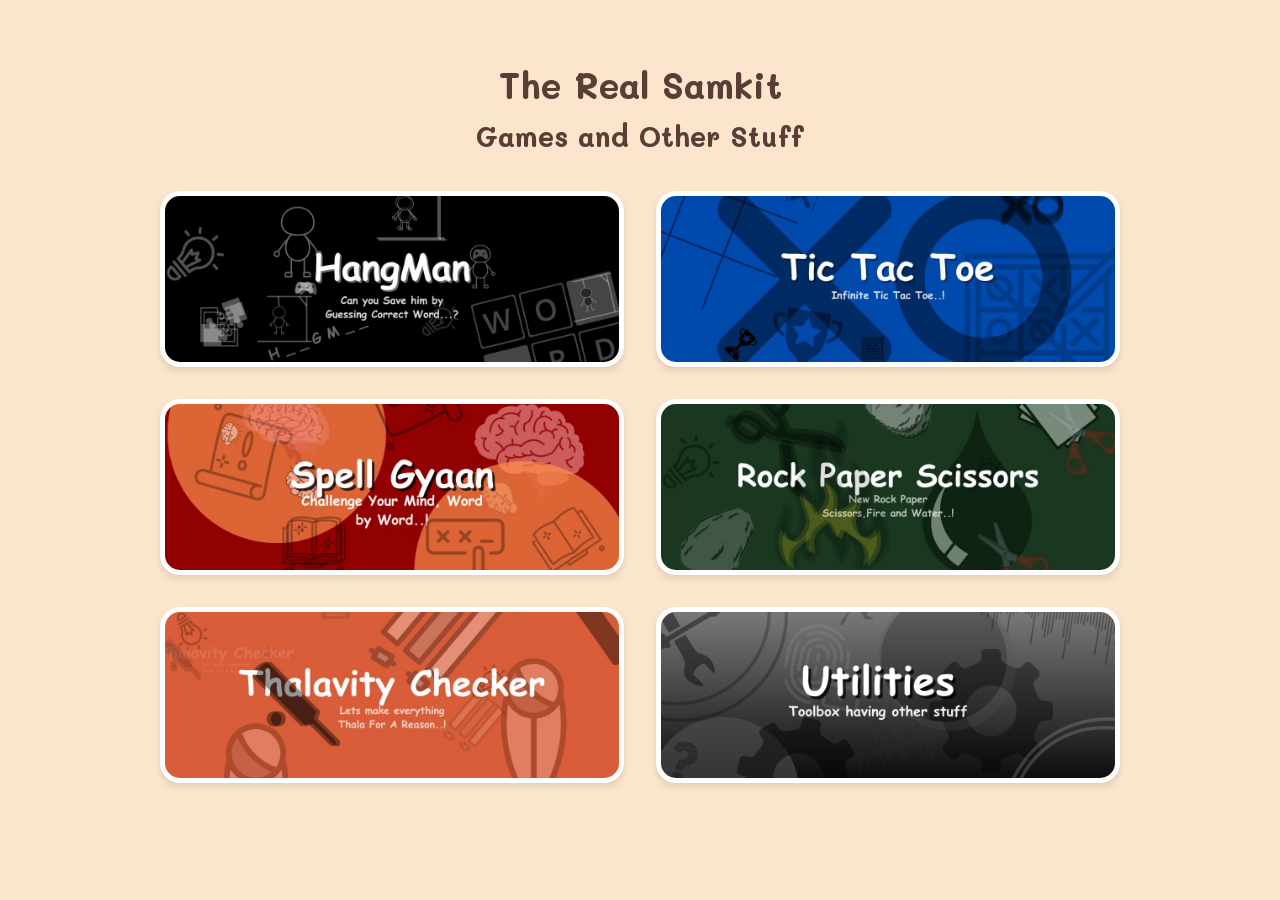
<file: index.html>
<!doctype html>
<html lang="en">
	<head>
		<meta charset="UTF-8" />
		<meta name="viewport" content="width=device-width, initial-scale=1.0" />
		<link rel="preconnect" href="https://fonts.googleapis.com" />
		<link rel="preconnect" href="https://fonts.gstatic.com" crossorigin />
		<link
			href="https://fonts.googleapis.com/css2?family=Mali:ital,wght@0,200;0,300;0,400;0,500;0,600;0,700;1,200;1,300;1,400;1,500;1,600;1,700&display=swap"
			rel="stylesheet"
		/>
		<link rel="stylesheet" href="style.css" />
		<link rel="shortcut icon" href="assets/favicon.png" type="image/png" />
		<title>The Real Samkit</title>
	</head>
	<body class="flex">
		<main class="base">
			<div class="title">
				<h1>The Real Samkit</h1>
				<h3>Games and Other Stuff</h3>
			</div>
			<div class="gameTitleCon flex">
				<a href="https://therealsamkit.github.io/HangMan_Game/" class="imgCon flex"
					><img src="assets/Hangman.jpg" alt="Hangman Game" class="img"
				/></a>
				<a href="https://therealsamkit.github.io/Tic_Tac_Toe/" class="imgCon flex"
					><img src="assets/Tic Tac Toe.jpg" alt="Tic Tac Toe Game" class="img"
				/></a>
				<a href="https://therealsamkit.github.io/SpellGyaan/" class="imgCon flex"
					><img src="assets/Spell Gyaan.jpg" alt="SpellGyaan" class="img"
				/></a>
				<a href="https://therealsamkit.github.io/RockPaperScissors/" class="imgCon flex">
					<img src="assets/Rock Paper.jpg" alt="Rock Paper Scissors Game" class="img" /></a
				><a href="https://therealsamkit.github.io/ThalaForAReason/" class="imgCon flex">
					<img src="assets/Thalavity Checker.jpg" alt="ThalaForAReason" class="img"
				/></a>
				<a href="https://therealsamkit.github.io/Index-Page/utilities.html" class="imgCon flex">
					<img src="assets/utilities.png" alt="utilities page" class="img"
				/></a>
			</div>
		</main>
	</body>
</html>
</file>
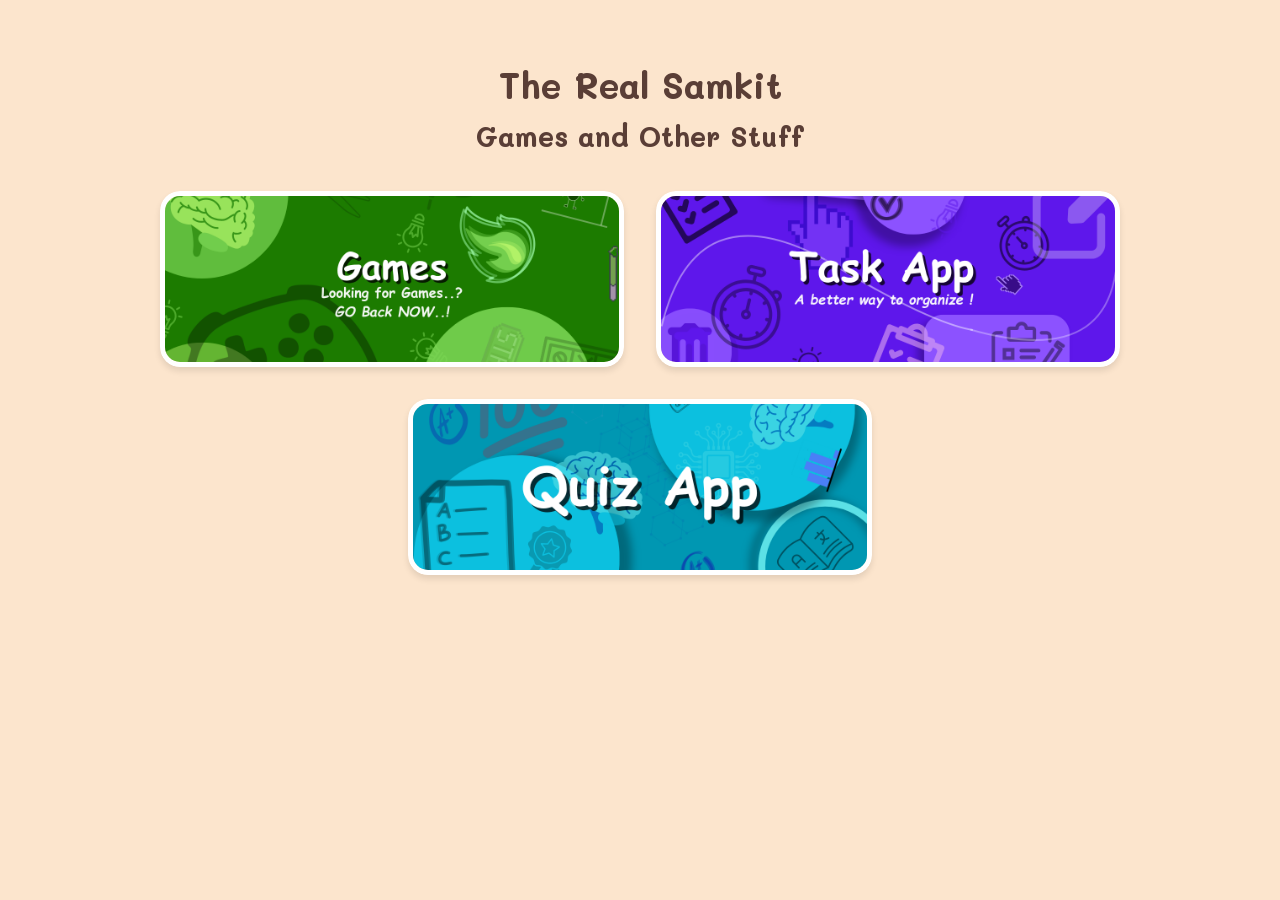
<file: utilities.html>
<!doctype html>
<html lang="en">
	<head>
		<meta charset="UTF-8" />
		<meta name="viewport" content="width=device-width, initial-scale=1.0" />
		<link rel="stylesheet" href="style.css" />
		<link rel="preconnect" href="https://fonts.googleapis.com" />
		<link rel="preconnect" href="https://fonts.gstatic.com" crossorigin />
		<link
			href="https://fonts.googleapis.com/css2?family=Mali:ital,wght@0,200;0,300;0,400;0,500;0,600;0,700;1,200;1,300;1,400;1,500;1,600;1,700&display=swap"
			rel="stylesheet"
		/>
		<link rel="shortcut icon" href="favicon.png" type="image/png" />
		<title>Utilities by TheRealSamkit</title>
	</head>
	<body class="flex">
		<main class="base">
			<div class="title">
				<h1>The Real Samkit</h1>
				<h3>Games and Other Stuff</h3>
			</div>
			<div class="gameTitleCon flex">
				<a href="https://therealsamkit.github.io/Index-Page/" class="imgCon flex"
					><img src="assets/games.png" alt="games page therealsamkit" class="img"
				/></a>
				<a href="https://therealsamkit.github.io/todo_app/" class="imgCon flex"
					><img src="assets/task_app.png" alt="KanbanTask App therealsamkit" class="img"
				/></a>
				<a href="https://therealsamkit.github.io/QuizApp/" class="imgCon flex"
					><img src="assets/quiz_app.png" alt="quizApp therealsamkit" class="img"
				/></a>
			</div>
		</main>
	</body>
</html>
</file>
<file: style.css>
* {
	padding: 0;
	margin: 0;
	box-sizing: border-box;
	font-family: "Mali", serif;
}

body {
	flex-direction: column;
	background-color: #fce5cd;
	color: #333;
	height: 100vh;
	width: 100%;
	overflow: auto;
	line-height: 1.6;
}

.title {
	text-align: center;
	padding: 1em 0;
	font-size: 1.5rem;
	font-weight: bold;
	color: #5a3e36;
}

.flex {
	display: flex;
	justify-content: center;
	align-items: center;
}

h1 {
	font-size: 1.5em;
}

img {
	height: 11rem;
	width: 29rem;
	object-fit: cover;
	border-radius: 20px;
	border: 5px solid white;
	box-shadow: 0px 4px 6px rgba(0, 0, 0, 0.1);
}

.imgCon {
	height: 11rem;
	width: 29rem;
	border-radius: 20px;
	text-align: center;
	overflow: hidden;
	transition:
		transform 0.2s,
		box-shadow 0.2s;
	margin: 0.5rem;
	box-shadow: 0px 4px 6px rgba(0, 0, 0, 0.1);
}

.imgCon:hover {
	transform: scale(1.1);
	box-shadow: 0px 6px 8px rgba(0, 0, 0, 0.2);
}

.base {
	height: calc(100vh - 4rem);
	width: 100%;
}

.gameTitleCon {
	width: 100%;
	text-align: center;
	flex-direction: row;
	flex-wrap: wrap;
	gap: 1rem;
}

@media only screen and (max-width: 767px) {
	.gameTitleCon {
		flex-direction: column;
	}

	.img {
		height: 7rem;
		width: 18rem;
	}

	.imgCon {
		height: 7rem;
		width: 18rem;
		margin: 0.3rem;
	}

	.title {
		font-size: 1.25rem;
	}
}
</file>
